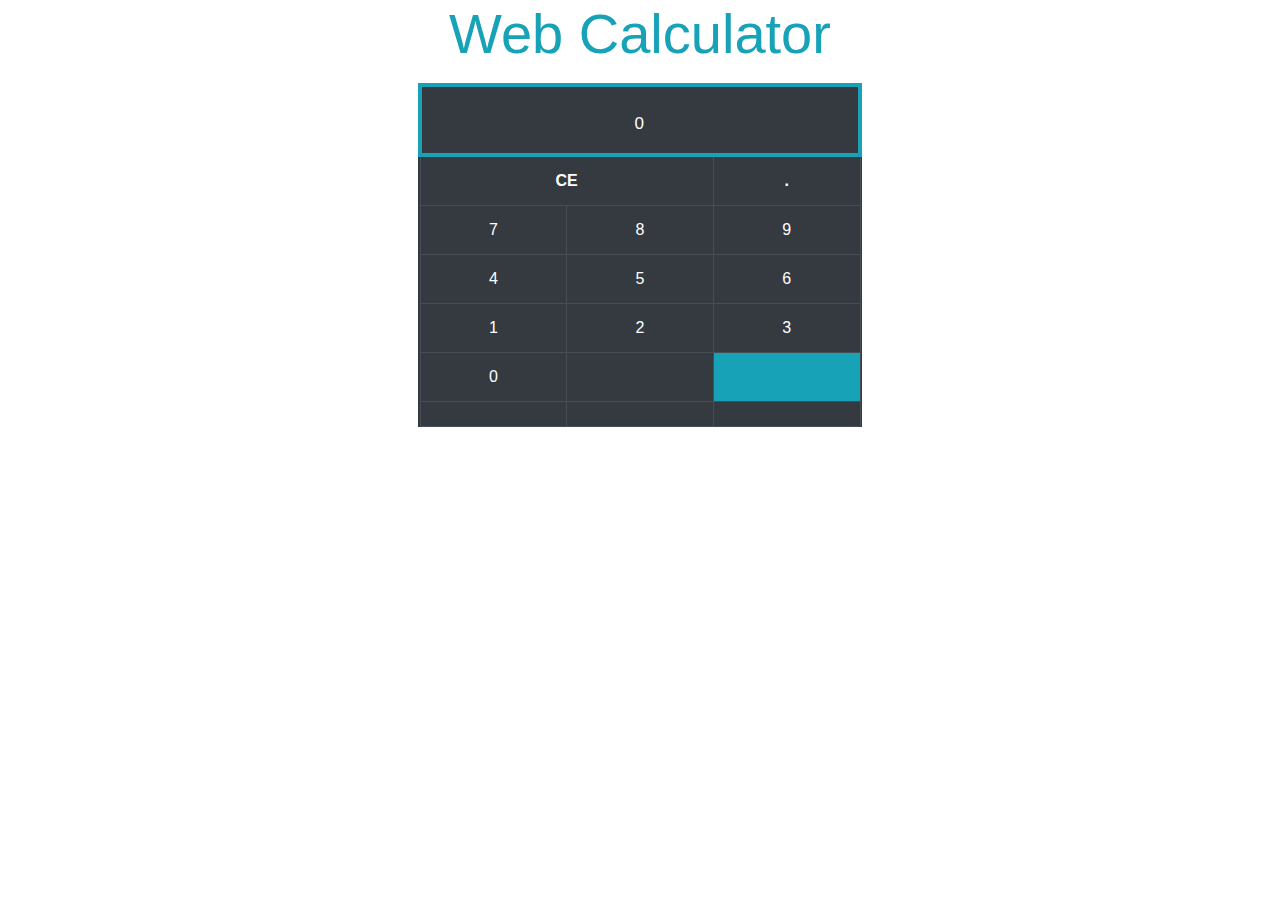
<file: lesson01.calculator/index.html>
<!DOCTYPE html>
<html lang="en">

<head>
  <title>Web Calculator</title>
  <meta charset="utf-8">
  <meta name="viewport" content="width=device-width, initial-scale=1, shrink-to-fit=no">

  <link rel="stylesheet" href="https://stackpath.bootstrapcdn.com/bootstrap/4.3.1/css/bootstrap.min.css"
    integrity="sha384-ggOyR0iXCbMQv3Xipma34MD+dH/1fQ784/j6cY/iJTQUOhcWr7x9JvoRxT2MZw1T" crossorigin="anonymous">
  <link rel="stylesheet" href="./style.css">
  <link rel="stylesheet" href="https://use.fontawesome.com/releases/v5.8.1/css/all.css"
    integrity="sha384-50oBUHEmvpQ+1lW4y57PTFmhCaXp0ML5d60M1M7uH2+nqUivzIebhndOJK28anvf" crossorigin="anonymous">

</head>

<body>
  <header>
    <h1 class="text-center text-info display-4">Web Calculator</h1>
  </header>
  <main>
    <div class="container text-center d-flex justify-content-center mt-3">
      <table class="table table-bordered table-dark">
        <tbody>
          <tr>
            <td style="border-width: 4px" class="result border-info pt-4 pb-3" colspan="4">0</td>
          </tr>
          <tr>
            <td colspan='2' class="bold">CE</td>
            <td class="bold">.</td>
          </tr>
          <tr>
            <td>7</td>
            <td>8</td>
            <td>9</td>
          </tr>
          <tr>
            <td>4</td>
            <td>5</td>
            <td>6</td>
          </tr>
          <tr>
            <td>1</td>
            <td>2</td>
            <td>3</td>
          </tr>
          <tr>
            <td>0</td>
            <td><i class="fas fa-divide"></i><span>/</span></td>
            <td class="bg-info"><i class="fas fa-equals"></i><span>=</span></td>
          </tr>
          <tr>
            <td><i class="fas fa-times"></i><span>*</span></td>
            <td><i class="fas fa-plus"></i><span>+</span></td>
            <td><i class="fas fa-minus"></i><span>-</span></td>
          </tr>
        </tbody>
      </table>
    </div>
  </main>

  <script src="./script.js" type="text/javascript"></script>

  <script src="https://code.jquery.com/jquery-3.3.1.slim.min.js"
    integrity="sha384-q8i/X+965DzO0rT7abK41JStQIAqVgRVzpbzo5smXKp4YfRvH+8abtTE1Pi6jizo"
    crossorigin="anonymous"></script>
  <script src="https://cdnjs.cloudflare.com/ajax/libs/popper.js/1.14.7/umd/popper.min.js"
    integrity="sha384-UO2eT0CpHqdSJQ6hJty5KVphtPhzWj9WO1clHTMGa3JDZwrnQq4sF86dIHNDz0W1"
    crossorigin="anonymous"></script>
  <script src="https://stackpath.bootstrapcdn.com/bootstrap/4.3.1/js/bootstrap.min.js"
    integrity="sha384-JjSmVgyd0p3pXB1rRibZUAYoIIy6OrQ6VrjIEaFf/nJGzIxFDsf4x0xIM+B07jRM"
    crossorigin="anonymous"></script>
</body>

</html>
</file>
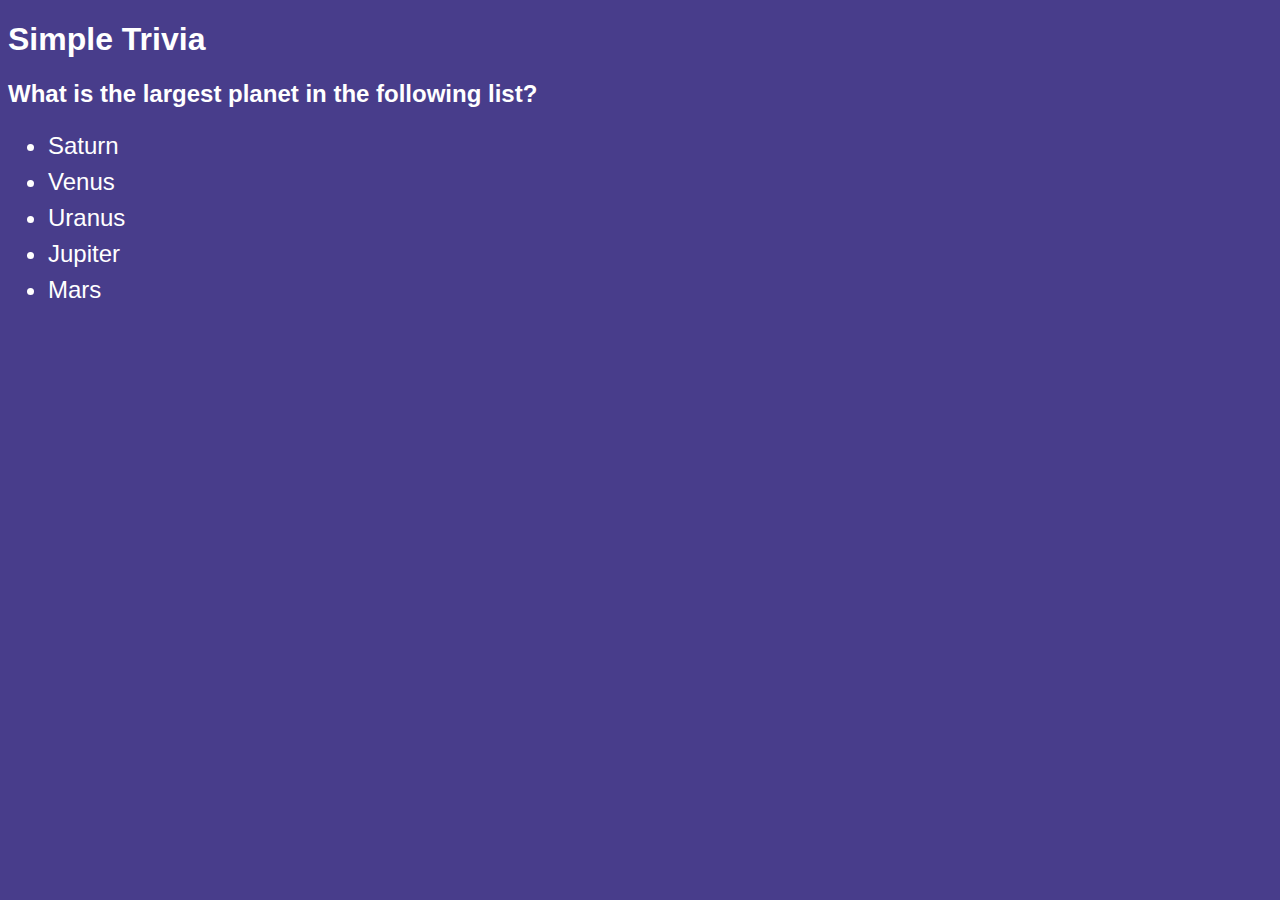
<file: lesson01.trivia/index.html>
<!DOCTYPE html>
<html lang='en'>

<head>
    <title>Simple Trivia</title>
    <meta charset='utf-8'>
    <meta name='viewport' content='width=device-width, initial-scale=1, shrink-to-fit=no'>
    <style>
        body {
            background-image: url('https://mk0astronomynow9oh6g.kinstacdn.com/wp-content/uploads/2015/11/ejected_planet_940x500.jpg');
            background-size: cover;
            background-color: darkslateblue;
            color: white;
            font-family: Arial, Helvetica, sans-serif;
        }

        .question li,
        .question .result,
        .question .solution {
            font-size: 1.5em;
            line-height: 1.5em;
        }

        .question li {
            line-height: 1.5em;
        }

        .question li:hover {
            color: yellow;
            cursor: pointer;
        }
    </style>
</head>

<body>
    <header>
        <h1>Simple Trivia</h1>
    </header>
    <main>
        <section class='question'>
            <h2>What is the largest planet in the following list?</h2>
            <ul id='answers'>
                <li>Saturn</li>
                <li>Venus</li>
                <li>Uranus</li>
                <li>Jupiter</li>
                <li>Mars</li>
            </ul>
            <p id='result' class='result'></p>
            <p id='solution' class='solution'></p>
        </section>
    </main>

    <script type='text/javascript'>
        let resultElem = document.getElementById('result');
        let solutionElem = document.getElementById('solution');
        document.getElementById('answers').addEventListener('click', e => {
            if (e.target && e.target.innerText === 'Jupiter') {
                console.log('Right :)');
                resultElem.innerText = 'Right!';
                resultElem.style.color = 'limegreen';
            }
            else {
                console.log('Wrong :(');
                resultElem.innerText = 'Wrong!';
                resultElem.style.color = 'red';
            }
            solutionElem.innerText = 'Jupiter is the largest planet (69,911 km / 43,441 miles) – 1,120% the size of Earth';
        });
    </script>
</body>

</html>
</file>
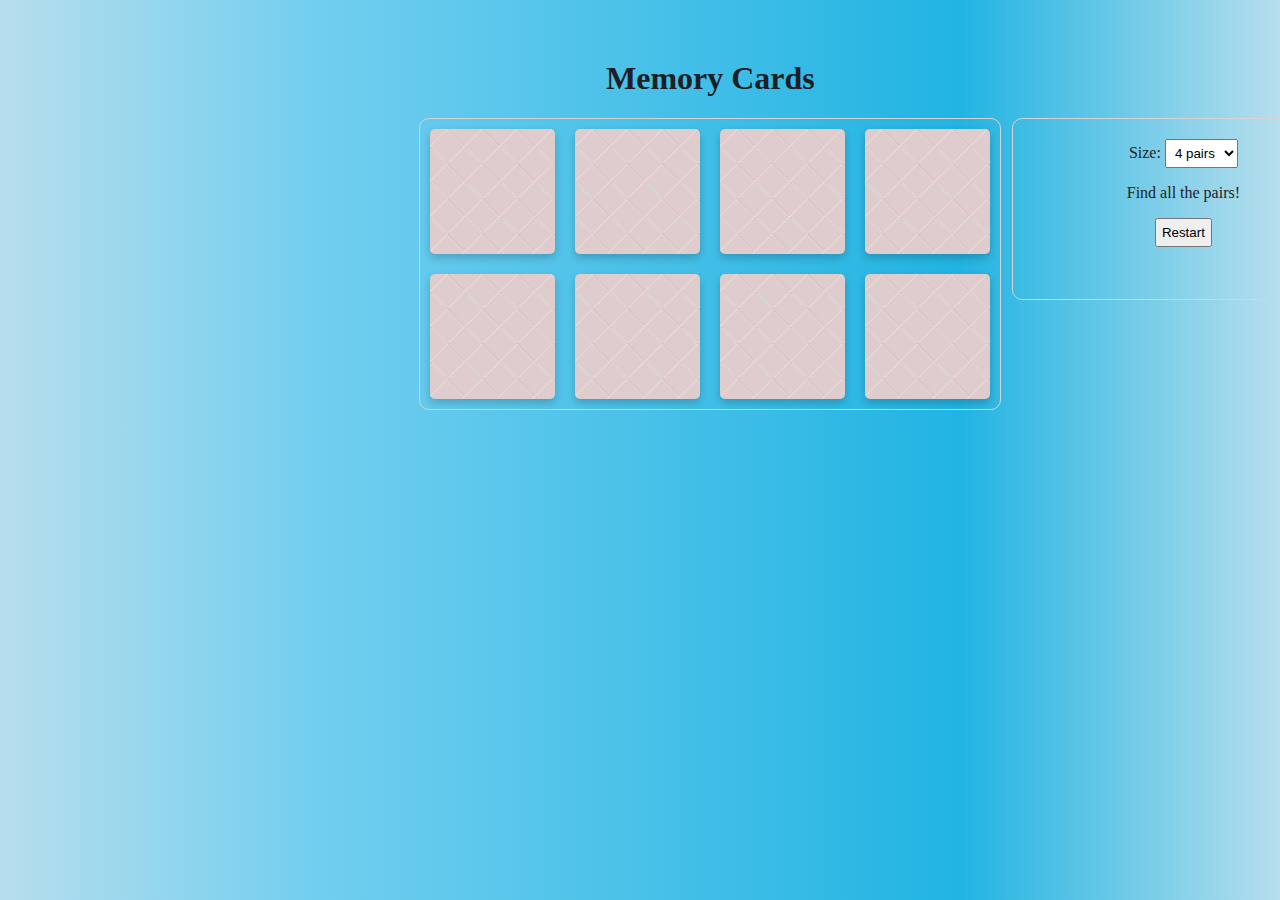
<file: lesson03.find-a-pair/index.html>
<!DOCTYPE html>
<html lang="en">
    <head>
        <title>Find A Pair</title>
        <meta charset="utf-8" />
        <meta name="viewport" content="width=device-width, initial-scale=1, shrink-to-fit=no" />
        <link rel="stylesheet" href="style.css" />
    </head>

    <body>
        <div class="container">
            <header>
                <h1>Memory Cards</h1>
            </header>
            <div class="board"></div>
            <div class="info">
                Size:
                <select id="selectSize">
                    <option value="4">4 pairs</option>
                    <option value="6">6 pairs</option>
                    <option value="8">8 pairs</option>
                </select>
                <p id="info-result">Find all the pairs!</p>
                <button id="btn">Restart</button>
            </div>
        </div>
        <script src="./app.js"></script>
    </body>
</html>
</file>
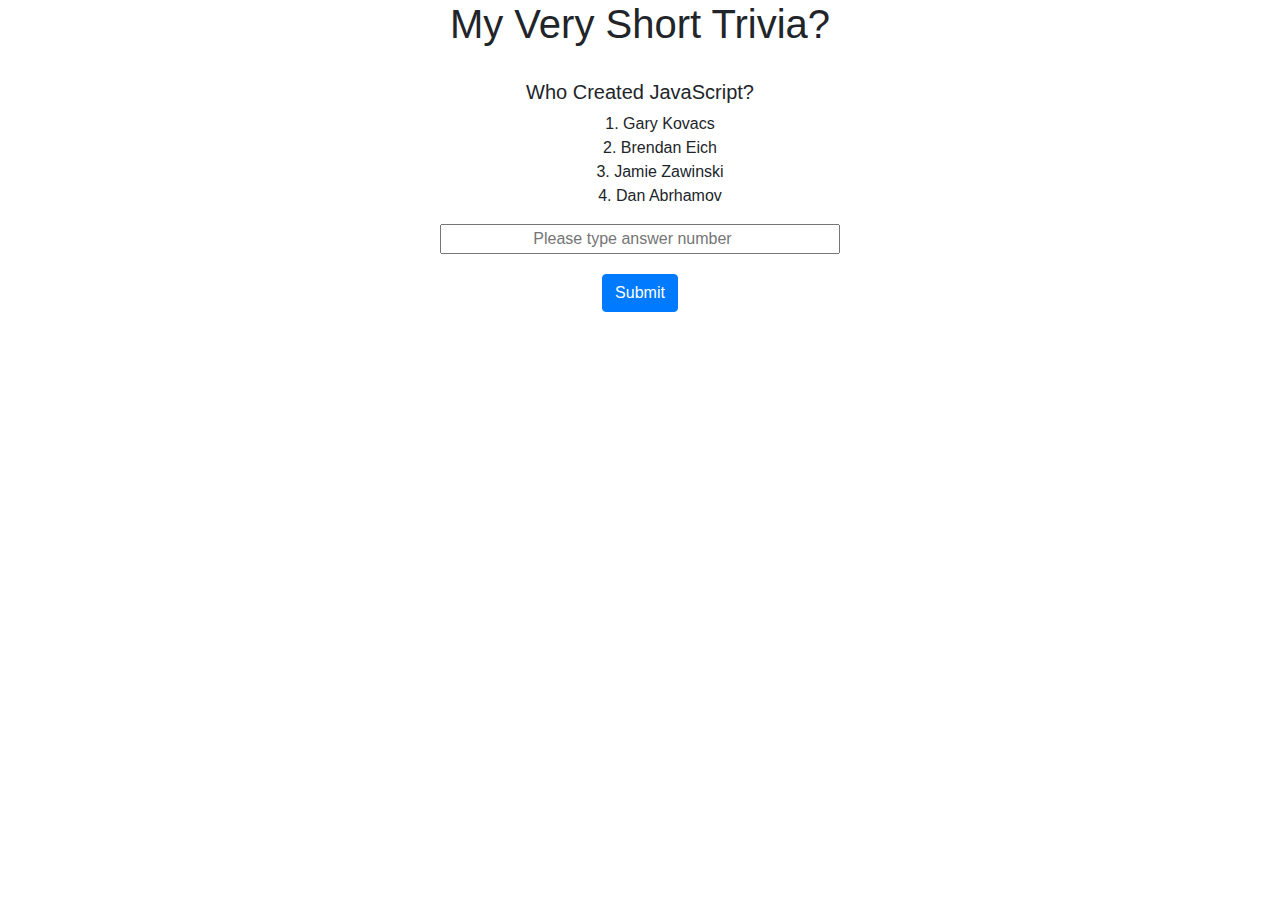
<file: lesson01.trivia/ Trivia/index.html>
<!DOCTYPE html>
<html lang="en">
<head>
<meta charset="UTF-8">
<meta name="viewport" content="width=device-width, initial-scale=1.0">
<meta http-equiv="X-UA-Compatible" content="ie=edge">
<link rel="stylesheet" href="https://cdnjs.cloudflare.com/ajax/libs/animate.css/3.7.0/animate.min.css">
<link rel="stylesheet" href="https://cdnjs.cloudflare.com/ajax/libs/twitter-bootstrap/4.3.1/css/bootstrap.min.css">
<link rel="stylesheet" href="https://use.fontawesome.com/releases/v5.7.2/css/all.css">
<link rel="stylesheet" href="style.css">
<title>Trivia </title>
</head>
<body>
<h1>My Very Short Trivia?</h1>
<br>
<h5>Who Created JavaScript?</h5>
<ol>
    <li>Gary Kovacs</li>
    <li>Brendan Eich</li>
    <li>Jamie Zawinski</li>
    <li>Dan Abrhamov</li>
</ol>
<form>
    <input id="answerInput" type="number" placeholder="Please type answer number">
    <br>
    <button id="submitBtn" type="button" class="btn btn-primary animated infinite tada slow">Submit</button>
</form>
<script src="script.js"></script>
<script src="https://cdnjs.cloudflare.com/ajax/libs/jquery/3.3.1/jquery.slim.min.js"></script>
<script src="https://cdnjs.cloudflare.com/ajax/libs/popper.js/1.14.7/umd/popper.min.js"></script>
<script src="https://cdnjs.cloudflare.com/ajax/libs/twitter-bootstrap/4.3.1/js/bootstrap.min.js"></script>
</body>
</html>
</file>
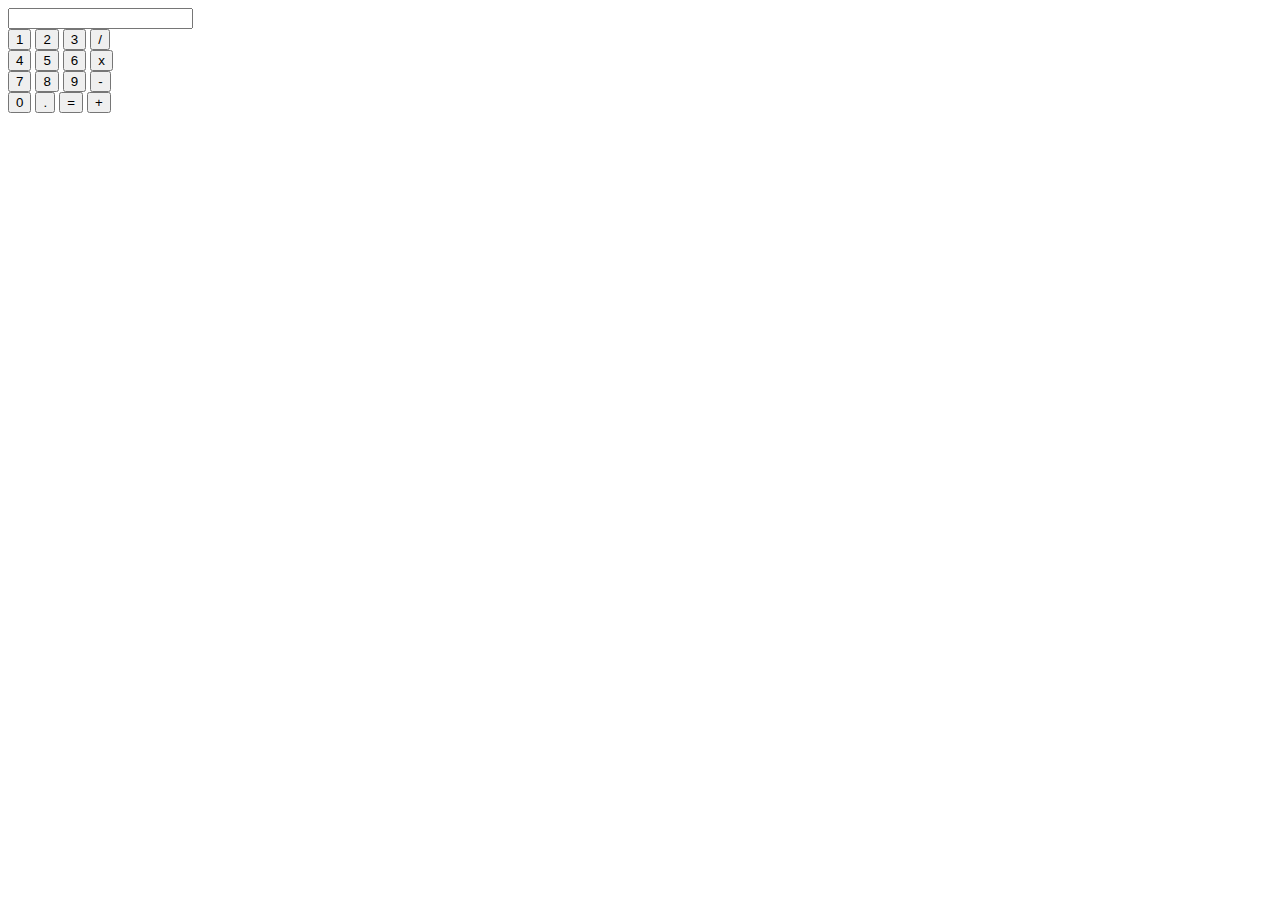
<file: lesson01.calculator/Calculator.html>
<!DOCTYPE html>
<html>
    <head>
        <link rel="stylesheet" href="style.css">
    </head>

    <body>
        <div class="Whol_Calculator">

            <div class="sum">
                <input type="text" id="calc" value=""></div>
            </div>

            <div class="background"> </div>
          
            
            <div class="calc_num">
                
                <div class="row1">
                        <button class="button" id="1" value="1" onclick="Calc_str(this.value)">1</button>
                        <button class="button" id="2" value="2" onclick="Calc_str(this.value)">2</button>
                        <button class="button" id="3" value="3" onclick="Calc_str(this.value)">3</button>
                        <button class="button" id="s" value="/" onclick="Calc_str(this.value)">/</button>
                </div>
                
                <div class="row2">
                        <button class="button" id="4" value="4" onclick="Calc_str(this.value)">4</button>
                        <button class="button" id="5" value="5" onclick="Calc_str(this.value)">5</button>
                        <button class="button" id="6" value="6" onclick="Calc_str(this.value)">6</button>
                        <button class="button" id="x" value="*" onclick="Calc_str(this.value)">x</button>
                        
                </div>
                
                <div class="row3">
                        <button class="button" id="7" value="7" onclick="Calc_str(this.value)">7</button>
                        <button class="button" id="8" value="8" onclick="Calc_str(this.value)">8</button>
                        <button class="button" id="9" value="9" onclick="Calc_str(this.value)">9</button>
                        <button class="button" id="m" value="-" onclick="Calc_str(this.value)">-</button>
                </div>
    
                <div class="row4">
                        <button class="button" id="0" value="0" onclick="Calc_str(this.value)">0</button>
                        <button class="button" id="dot" value="." onclick="Calc_str(this.value)">.</button>
                        <button class="button" id="eq" value="" onclick="Calc_str(this.value)">=</button>
                        <button class="button" id="plus" value="+" onclick="Calc_str(this.value)">+</button>
                </div>
            </div>

        </div>
        
        
        
        <script>
                
                function Calc_str(val){
                    
                    if (val != '' ){
                        document.getElementById('calc').value += val;

                    } 
                    else{
                        
                        
                        var t = document.getElementById('calc').value;
                       
                        var sum = t + "=" + eval(t);
                        document.getElementById('calc').value = sum;
                        //alert(sum)
                       
                    }

                    
                    
                }
            </script>
    </body>
</html>
</file>
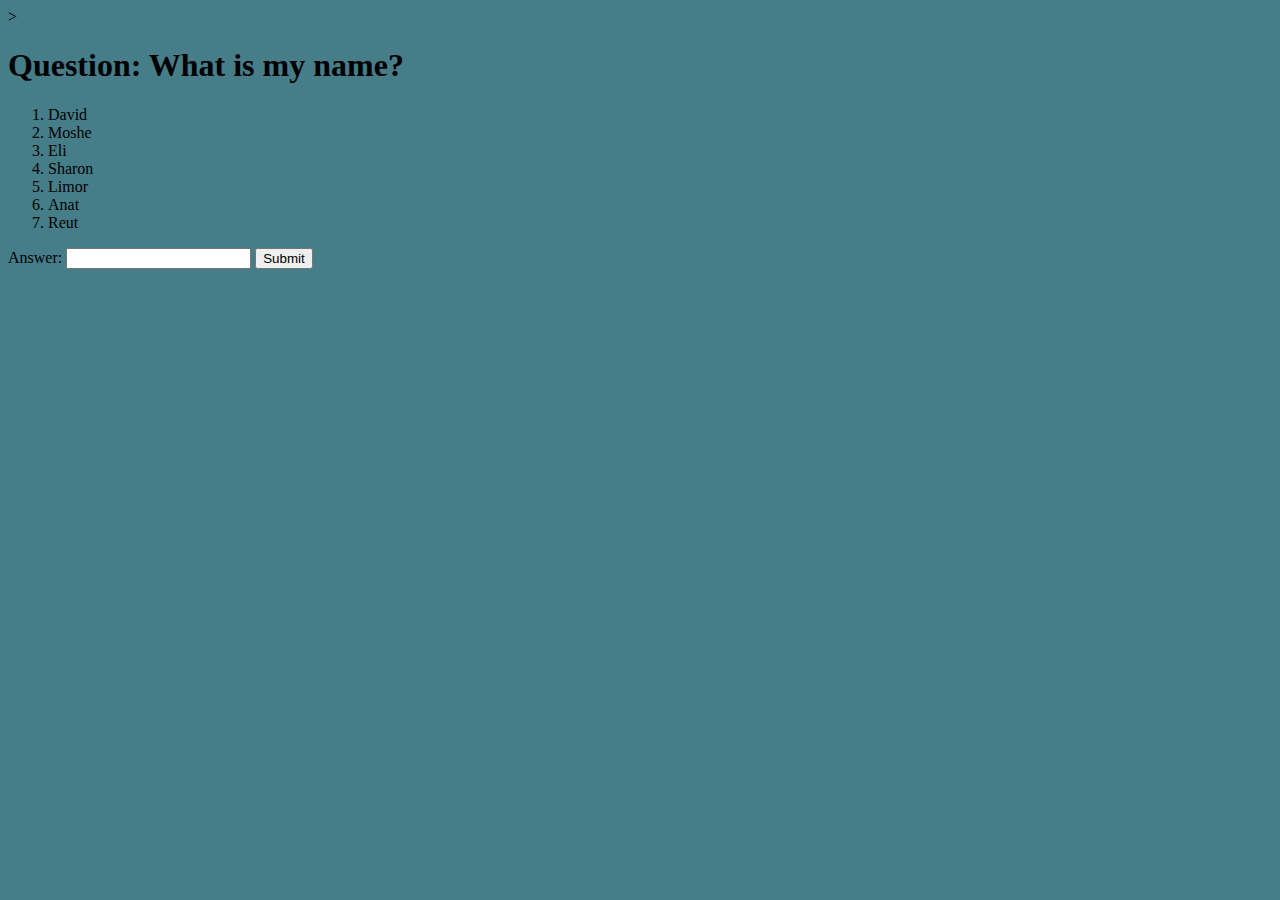
<file: lesson01.trivia/Trivia.html>
<!DOCTYPE html>
<html>
    <head>
        <title>Trivia</title>
        
        <link rel="stylesheet" href="style.css">
        
    </head>>
        
    <body>
        
        <div class="question">
            <h1>Question: What is my name?</h1> 

            <ol>
                <li>David</li>
                <li>Moshe</li>
                <li>Eli</li>
                <li>Sharon</li>
                <li>Limor</li>
                <li>Anat</li>
                <li>Reut</li>
            </ol>
    
            Answer: <input id="Answer">
    
            
            <button type="button" id="button" onclick="IsTrue()">Submit</button>
        

        </div>
        

        <script>
                function IsTrue() {
                    var x;
                    x = document.getElementById("Answer").value;
                    if (x == 2) {
                        window.alert("Your Answer is Correct")
                    }
                    else {
                        window.alert("Your Answer is Not Correct")
                    }
                    
                }
        </script>
        
        
    </body>
</html>
</file>
<file: lesson01.calculator/style.css>
.bold {
    font-weight: 700;
}

td:hover:not(.result) {
    background-color: #708090;
}

.table {
    width: 40%;
    min-width: 300px;
}

.result {
    height: 70px;
    letter-spacing: 1.5px;
    font-size: 17px;
}

span {
    display: none;
}

td:not(.result) {
    width: 24%;
}
</file>
<file: lesson03.find-a-pair/style.css>
body {
    margin: 0;
    padding: 0;
    background: linear-gradient(
        to right,
        rgba(183, 222, 237, 1) 0%,
        rgba(113, 206, 239, 1) 25%,
        rgba(33, 180, 226, 1) 75%,
        rgba(183, 222, 237, 1) 100%
    );
    color: #1e1e24;
}

.container {
    position: relative;
    width: 960px;
    margin: 60px 0 0 18%;
}

header {
    text-align: center;
}

.flip-card {
    background-color: transparent;
    width: 125px;
    height: 125px;
    perspective: 1000px;
    cursor: pointer;
    margin: 10px;
    border-radius: 5px;
}

.flip-card-inner {
    position: relative;
    width: 100%;
    height: 100%;
    text-align: center;
    transition: transform 0.6s;
    transform-style: preserve-3d;
    box-shadow: 0 4px 8px 0 rgba(0, 0, 0, 0.2);
    border-radius: 5px;
}

.flipped {
    transform: rotateY(180deg);
}

.flip-card-front,
.flip-card-back {
    position: absolute;
    width: 100%;
    height: 100%;
    backface-visibility: hidden;
    border-radius: 5px;
}

.flip-card-front {
    background-image: url('images/card_cover.png');
    color: black;
    z-index: 2;
}

.flip-card-back {
    background-color: #2980b9;
    color: white;
    transform: rotateY(180deg);
    z-index: 1;
}

.flip-card-back img {
    border-radius: 5px;
}

.board {
    display: flex;
    justify-content: space-around;
    align-items: center;
    flex-wrap: wrap;
    margin: 0 auto;
    width: 580px;
    border: 1px solid #d4d4d4;
    border-radius: 10px;
    margin-bottom: 20px;
}

.info {
    position: absolute;
    top: 58px;
    right: -164px;
    width: 300px;
    height: 140px;
    margin: 0 auto;
    padding: 20px;
    border: 1px solid #d4d4d4;
    border-radius: 10px;
    text-align: center;
}

.info select {
    padding: 5px;
}

#btn {
    padding: 5px;
}
</file>
<file: lesson01.trivia/ Trivia/style.css>
body {
    text-align: center;
    background-image: url("https://www.quickanddirtytips.com/sites/default/files/images/2499/question-mark2.jpg");
    background-repeat: no-repeat;
    background-size: 30%;
}

ol {
    
    justify-content: center;
    list-style-position: inside;
    text-align: center;
}

li:hover {
    transform: scale(1.3)
}

#answerInput {
    text-align: center;
    width: 400px;
}

button {
    margin-top: 20px;
    animation-iteration-count: 2;
}
</file>
<file: lesson01.trivia/style.css>
body{
   background-color: rgb(69, 125, 137);
 }

.firstBlock {
    border: 1px solid gray;
    padding: 0px;
    border-radius: 10px;
   /* 
    margin-top: 10px;
    margin-left: 40px;
    margin-right: 40px;*/
    margin-bottom: 10px;
    background-color: rgb(36, 57, 57);  
}

#title{

    font-size: 40px;
    text-transform: capitalize;
    text-align: center;
    text-decoration: underline;
    color: white;
}
.block {
    position: flex;
    left: 100px;
    right: 100px;
    border: 1px solid gray;
    padding: 20px;
    border-radius: 10px;
    margin-top: 5px;
    margin-bottom: 10px;
    background-color: rgb(36, 57, 57);	
}

.button{
    position: flex;
    width: 450px;
    height: 50px;
    border-radius: 10px;
    margin: 10px;
    padding: 25px;
    box-shadow: 10px 10px 5px;
    font-style: bold;
    font-size: 25px;
   }
#question{
   
    font-size: x-large;
    background-color: none;
    color: white;
    font-style: oblique;
    
}
#rightAanswer{

    font-size: x-large;
    color: black;
    background-color: rgb(35, 249, 27);

}
#worngAnswer{
    font-size: x-large;
    color: black;
    background-color: rgb(253, 48, 31);
}
</file>
